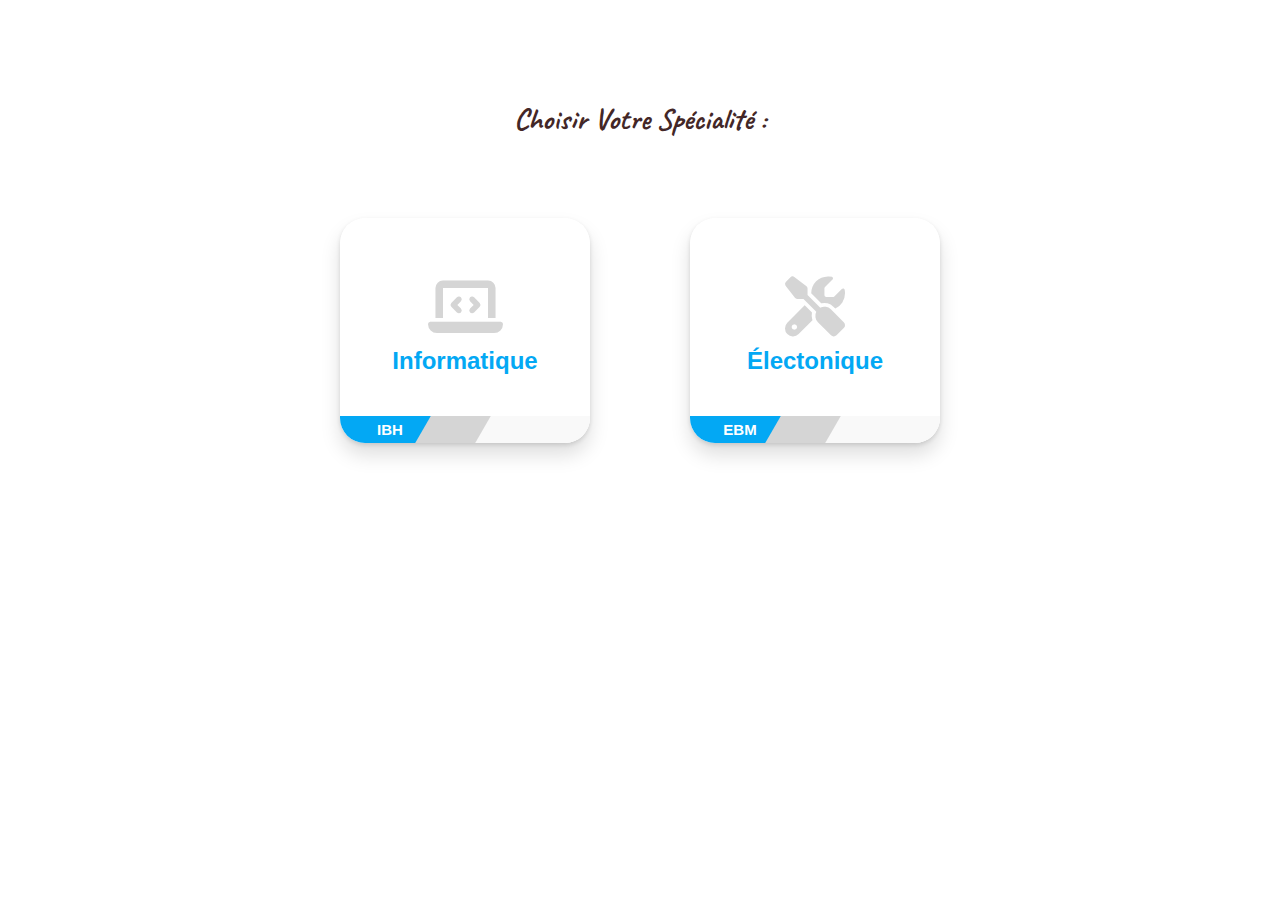
<file: New folder/S2/Index.html>
<!DOCTYPE html>
<html lang="en">
  <head>
    <meta charset="UTF-8" />
    <!--  ########################### -->
    <link rel="preconnect" href="https://fonts.googleapis.com" />
    <link rel="preconnect" href="https://fonts.gstatic.com" crossorigin />
    <link
      href="https://fonts.googleapis.com/css2?family=Caveat:wght@700&display=swap"
      rel="stylesheet"
    />
    <!--  ########################### -->
    <link rel="shortcut icon" type="x-icon" href="icons8-university-96.png" />
    <meta name="viewport" content="width=device-width, initial-scale=1.0" />
    <link rel="stylesheet" href="index.css" />
    <link rel="stylesheet" href="/New folder/all.min.css" />
    <title>Calculator</title>
  </head>
  <body>
    <div class="top">
      <h3>Choisir Votre Spécialité :</h3>
    </div>
    <div class="grid6">
      <a href="SemestreIBH.html" style="text-decoration: none">
        <div class="card40">
          <div class="up">
            <i class="fa-solid fa-laptop-code"></i>
            <h2>Informatique</h2>
            <div class="down">
              <p>IBH</p>
            </div>
          </div>
        </div>
      </a>
      <a href="SemestreEBM.html" style="text-decoration: none">
        <div class="card40">
          <div class="up">
            <i class="fa-solid fa-screwdriver-wrench"></i>
            <h2>Électonique</h2>
            <div class="down">
              <p>EBM</p>
            </div>
          </div>
        </div></a
      >
    </div>
  </body>
</html>
</file>
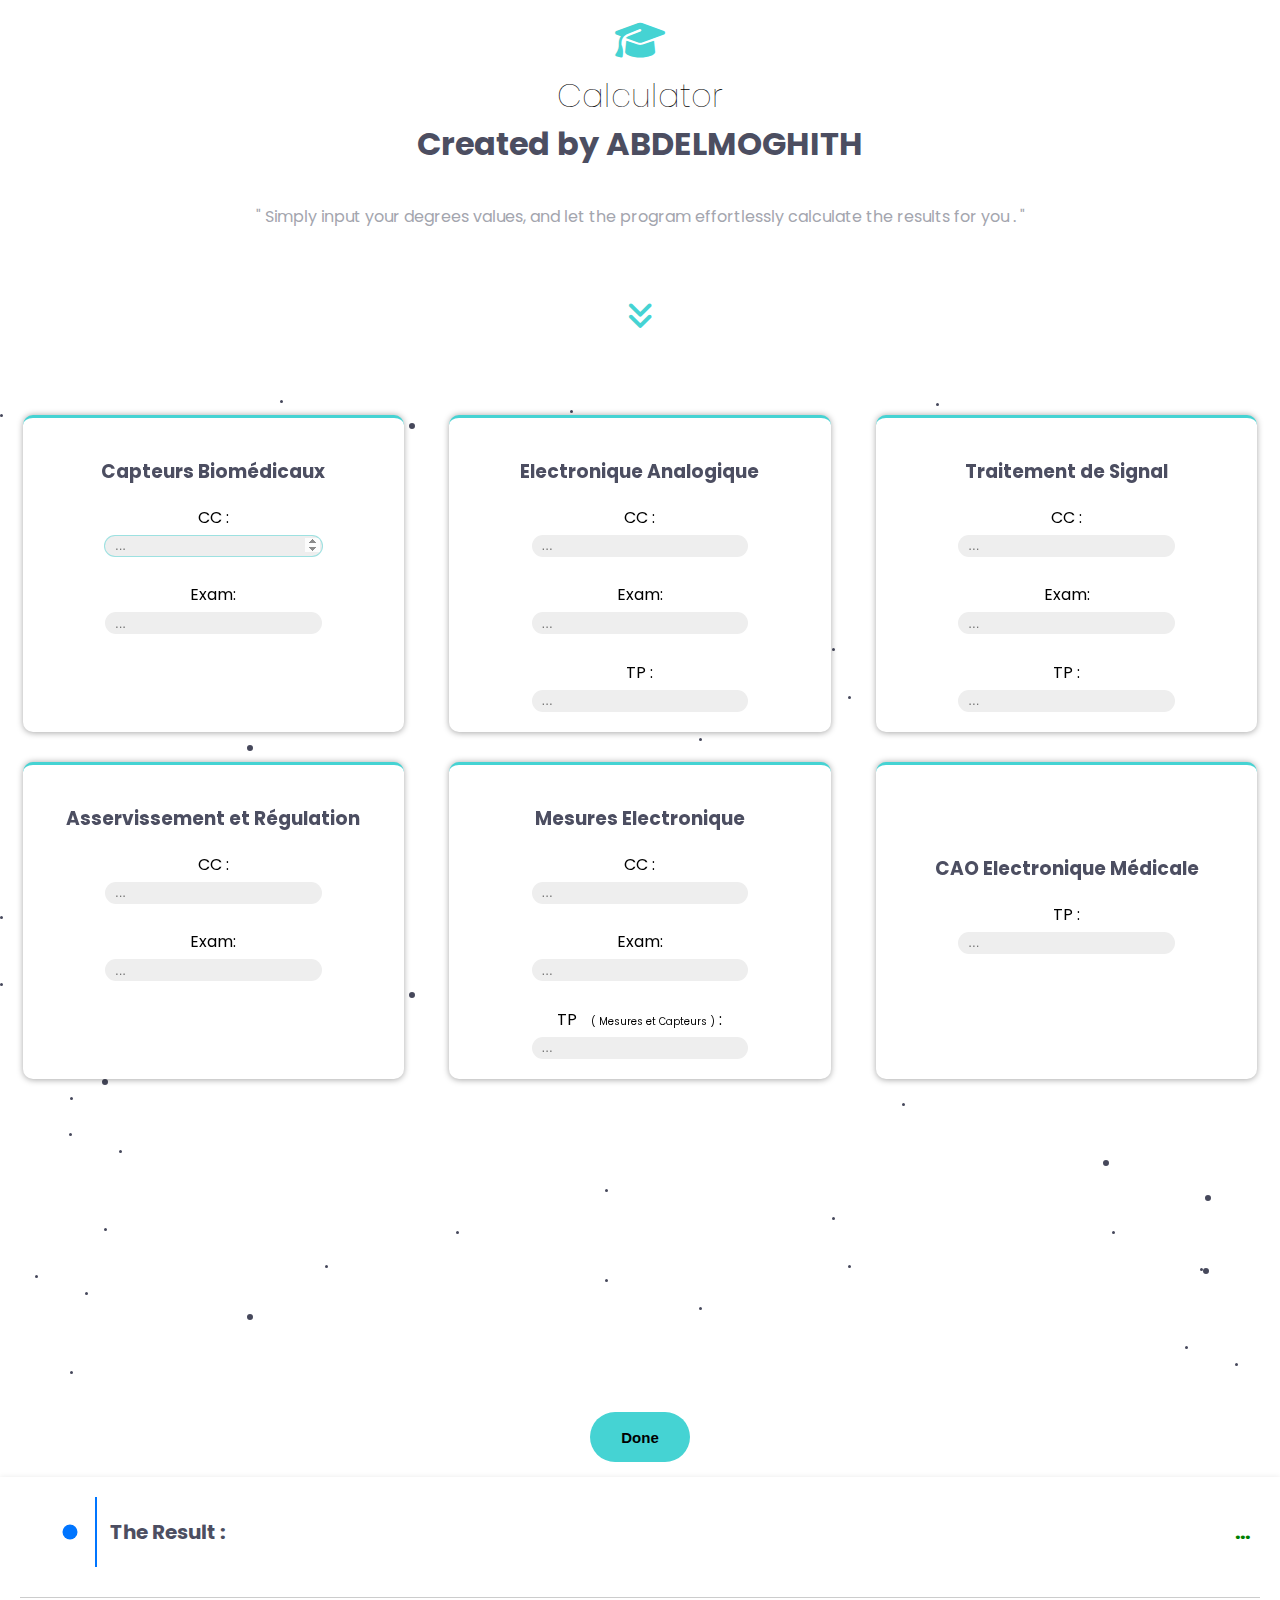
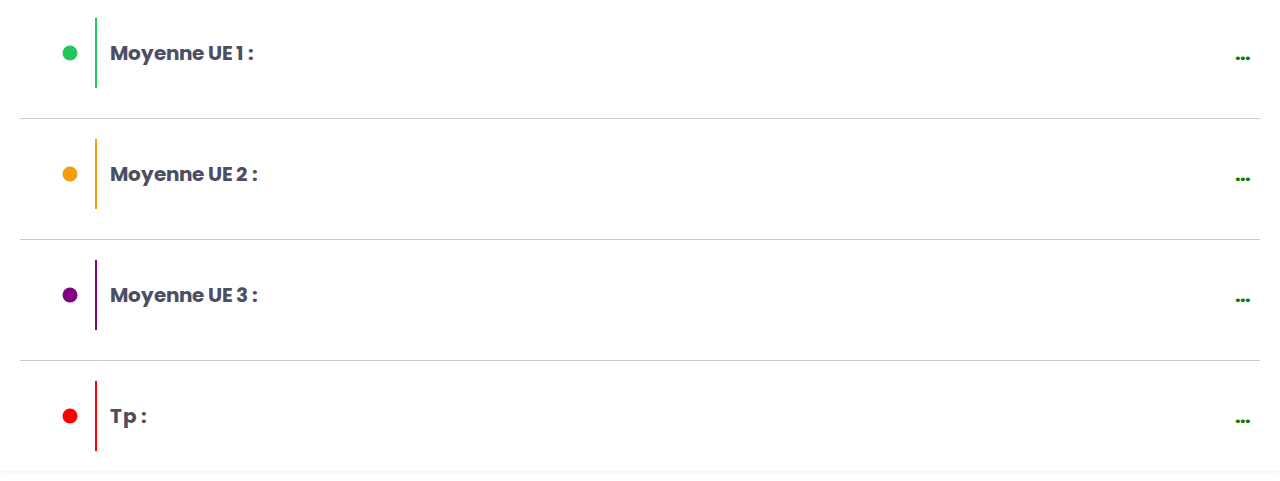
<file: New folder/S1/Calc_EBM.html>
<!DOCTYPE html>
<html lang="en">
  <head>
    <meta charset="UTF-8" />
    <link rel="shortcut icon" type="x-icon" href="icons8-gear-96.png" />
    <link rel="preconnect" href="https://fonts.googleapis.com" />
    <link rel="preconnect" href="https://fonts.gstatic.com" crossorigin />
    <link
      href="https://fonts.googleapis.com/css2?family=Poppins:wght@200;400;600&display=swap"
      rel="stylesheet"
    />
    <meta name="viewport" content="width=device-width, initial-scale=1.0" />

    <link rel="stylesheet" href="calc.css" />
    <link rel="stylesheet" href="/New folder/all.min.css">
    <title>EBM</title>
  </head>

  <body>
    <div class="html">
    <div class="allx">
      <div class="top">
        <i class="fa-solid fa-graduation-cap"></i> 
        <h3>Calculator</h3>
        <h1>Created by ABDELMOGHITH</h1>
        <p> " Simply input your degrees values, and let the program effortlessly calculate the results for you . "</p>
       
      </div>
      <div class="highth">
        <div class="icon"><i class="fa-solid fa-angles-down"></i></div>
    </div>
      <div class="backshit">
        <div class="allxi">
          <div class="card">
            <h3>Capteurs Biomédicaux</h3>
            <label for="">CC :</label>
            <br />
            <input type="number" placeholder="..." id="CapTd" maxlength="5" />
            <br /><br />
            <label for="">Exam:</label>
            <br />
            <input type="number" placeholder="..." id="CapExam" maxlength="5" />
            
          </div>
          <div class="card">
            <h3>Electronique Analogique</h3>
            <label for="">CC :</label>
            <br />
            <input type="number" placeholder="..." id="AnaTD" maxlength="5" />
            <br /><br />
            <label for="">Exam:</label>
            <br />
            <input type="number" placeholder="..." id="AnaExam" maxlength="5" />
            <br /><br />
            <label for="">TP :</label>
            <br />
            <input type="number" placeholder="..." id="AnaTp" maxlength="5" />
          </div>
          <div class="card">
            <h3>Traitement de Signal</h3>
            <label for="">CC :</label>
            <br />
            <input type="number" placeholder="..." id="TraitTd" maxlength="5" />
            <br /><br />
            <label for="">Exam:</label>
            <br />
            <input
              type="number"
              placeholder="..."
              id="TraitExam"
              maxlength="5"
            />
            <br /><br />
            <label for="">TP :</label>
            <br />
            <input type="number" placeholder="..." id="TraitTp" maxlength="5" />
          </div>
          <div class="card">
            <h3>Asservissement et Régulation</h3>
            <label for="">CC :</label>
            <br />
            <input type="number" placeholder="..." id="AsserTd" maxlength="5" />
            <br /><br />
            <label for="">Exam:</label>
            <br />
            <input
              type="number"
              placeholder="..."
              id="AsserExam"
              maxlength="5"
            />
          </div>
          <div class="card">
            <h3>Mesures Electronique</h3>
            <label for="">CC :</label>
            <br />
            <input type="number" placeholder="..." id="MesurTd" maxlength="5" />
            <br /><br />
            <label for="">Exam:</label>
            <br />
            <input
              type="number"
              placeholder="..."
              id="MesurExam"
              maxlength="5"
            />
            <br><br>
            
            <label for="">TP <span id="FLMS">( Mesures et Capteurs )</span> :</label>
            <br />
            <input type="number" placeholder="..." id="CapTp" maxlength="5" />
          </div>

          <div class="card">
            <br /><br />
            <h3>CAO Electronique Médicale</h3>
            <label for="">TP :</label>
            <br />
            <input type="number" placeholder="..." id="CAOTp" maxlength="5" />
          </div>
          <div class="cardx" id="Manage">
            <br /><br />
            <h3>Management en santé</h3>
            <label for="">Exam:</label>
            <br />
            <input
              type="number"
              placeholder="..."
              id="ManageExam"
              maxlength="5"
            />
          </div>
          <div class="card">
            <br /><br />
            <h3>Plateau Technique hospitalier</h3>
            <label for="">Exam:</label>
            <br />
            <input
              type="number"
              placeholder="..."
              id="PlateauExam"
              maxlength="5"
            />
          </div>

          <div class="cardx" id="Manage">
            <br /><br />
            <h3>Imagerie Médicale</h3>
            <label for="">Exam:</label>
            <br />
            <input
              type="number"
              placeholder="..."
              id="ImageExam"
              maxlength="5"
            />
          </div>
        </div>
      </div>
      <div class="calcin">
        <input type="button" value="Done" id="BtnDone" />
      </div>
      <p id="erreur">you've forgoten something <br>or used a wrong value </p>
      <div class="tables10">
        <div class="card2">
          <div class="card10m">
            <p>The Result :</p>
            <p id="Hresult">...</p>
          </div>
        </div>
        <div class="card2">
          <div class="card11m">
            <p id="ue1">Moyenne UE 1 :</p>
            <p id="Hresult1">...</p>
          </div>
          <ul id="ul1">
            <li>Capteurs : <span id="spcap"></span></li>
            <li>Electonique <br> Analogique : <span id="spea"></span></li>
            <li>Traitement : <span id="sptr"></span></li>
          </ul>
        </div>
        <div class="card2">
          <div class="card12m">
            <p id="ue2">Moyenne UE 2 :</p>
            <p id="Hresult2">...</p>
          </div>
          <ul id="ul2">
            <li>Asservissement : <span id="spanasser"></span></li>
            <li>Mesures : <span id="spanmesure"></span></li>
            
          </ul>
        </div>
        <div class="card2">
          <div class="card14m">
            <p id="ue3">Moyenne UE 3 :</p>
            <p id="Hresult4">...</p>
          </div>
          <ul id="ul3">
            <li>Plateau <br>Technique : <span id="spanplateau"></span></li>
            <li>Imagerie : <span id="spanimage"></span></li>
          </ul>
        </div>
        <div class="card2">
          <div class="card13m">
            <p>Tp :</p>
            <p id="Hresult3">...</p>
          </div>
        </div>
      </div>
      </div>
    </div>
  </div>
   <div class="loader"></div> 
   <div class="loader"></div> 
    <!-- <script src="Calc.js"></script> -->
    
    <script src="Method_EBM.js"></script>
  </body>
</html>
</file>
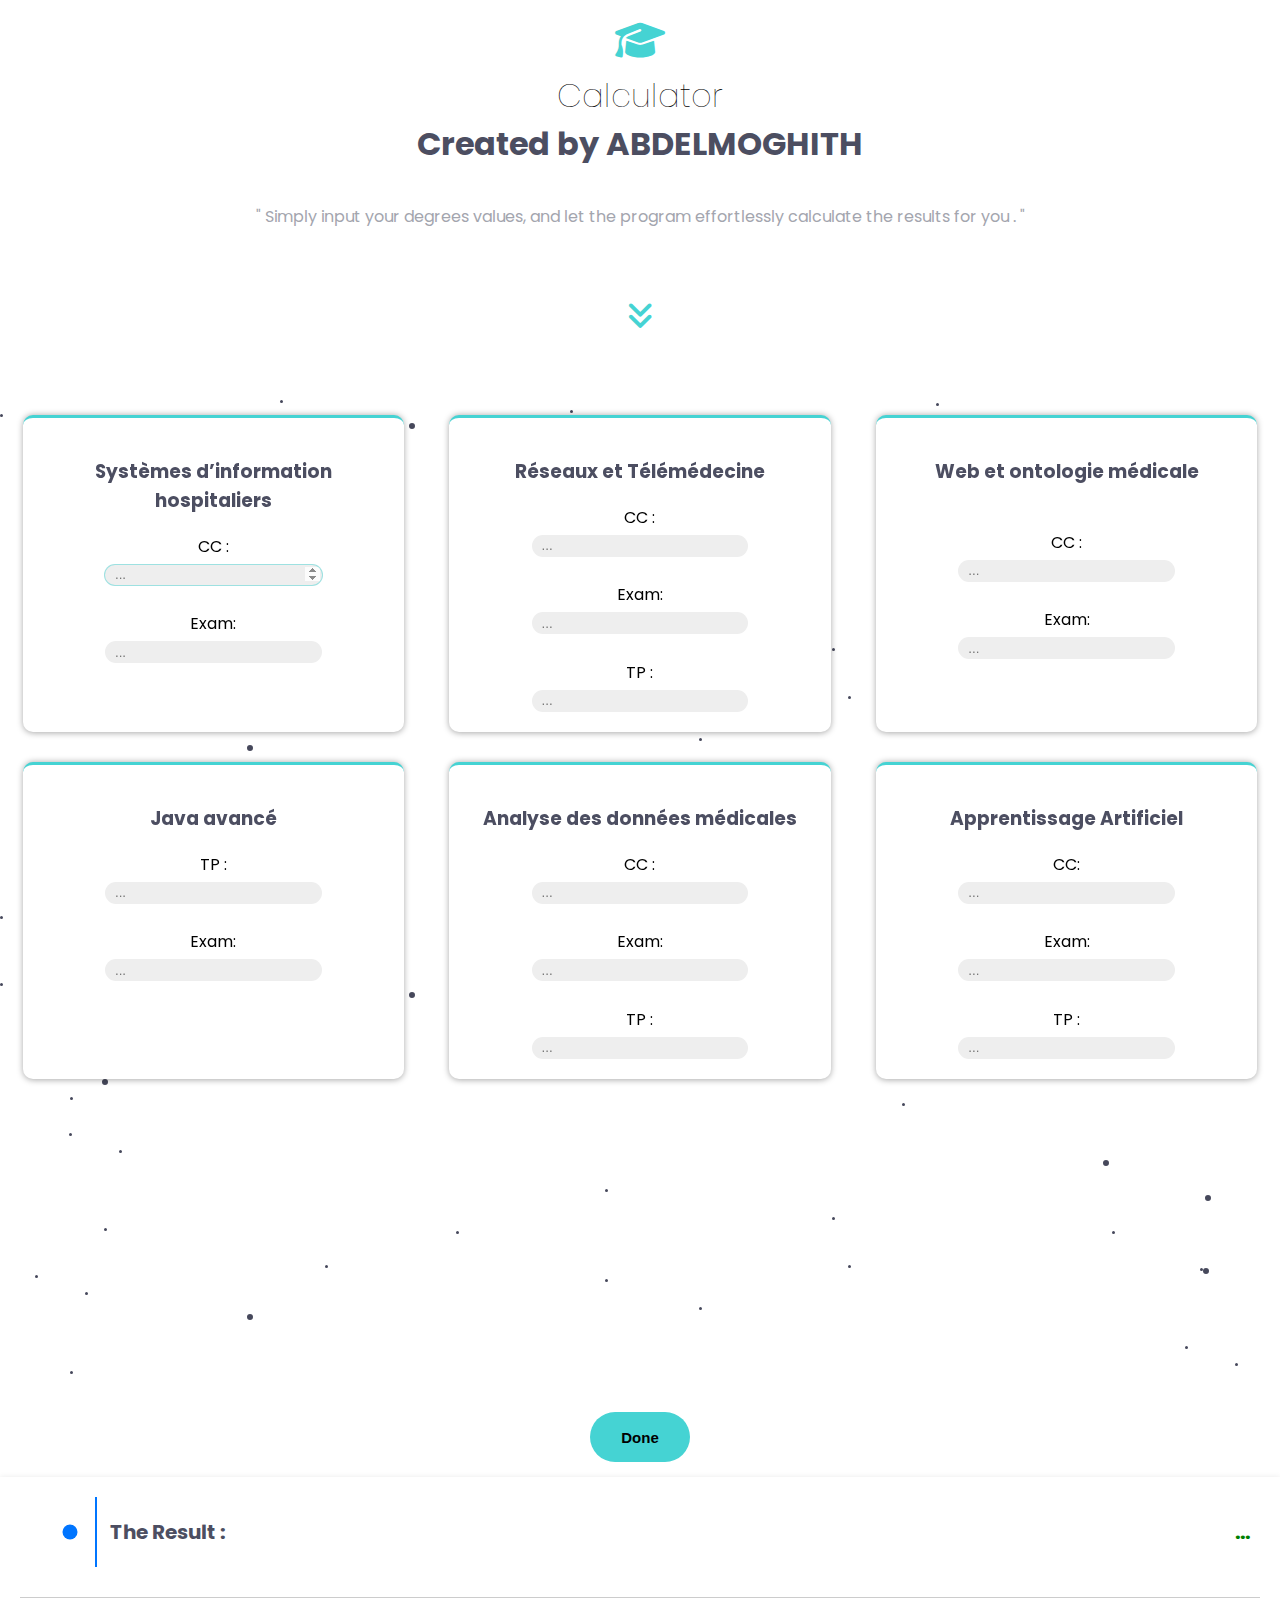
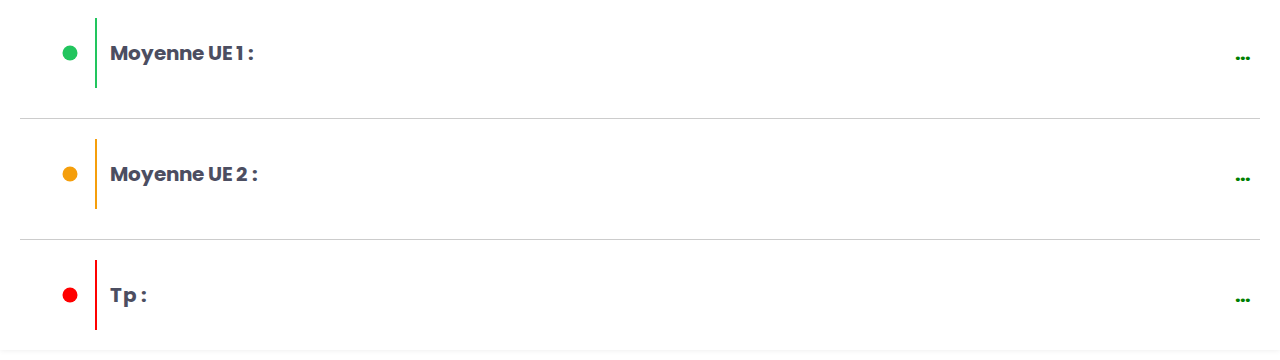
<file: New folder/S1/Calc_IBH.html>
<!DOCTYPE html>
<html lang="en">
  <head>
    <meta charset="UTF-8" />
    <link rel="shortcut icon" type="x-icon" href="icons8-code-96.png" />
    <link rel="preconnect" href="https://fonts.googleapis.com" />
    <link rel="preconnect" href="https://fonts.gstatic.com" crossorigin />
    <link
      href="https://fonts.googleapis.com/css2?family=Poppins:wght@200;400;600&display=swap"
      rel="stylesheet"
    />
    <meta name="viewport" content="width=device-width, initial-scale=1.0" />

    <link rel="stylesheet" href="calc.css" />
    <link rel="stylesheet" href="/New folder/all.min.css">
    <title>IBH</title>
  </head>

  <body>
    <div class="html">
    <div class="allx">
      <div class="top">
        <i class="fa-solid fa-graduation-cap"></i> 
        <h3>Calculator</h3>
        <h1>Created by ABDELMOGHITH</h1>
        <p> " Simply input your degrees values, and let the program effortlessly calculate the results for you . "</p>
      </div>
      <div class="highth">
        <div class="icon"><i class="fa-solid fa-angles-down"></i></div>
    </div>
      <div class="backshit">
        <div class="allxi">
          <div class="card">
            <h3>Systèmes d’information hospitaliers</h3>
            <label for="">CC :</label>
            <br />
            <input type="number" placeholder="..." id="SysTd" maxlength="5" value="" />
            <br /><br />
            <label for="">Exam:</label>
            <br />
            <input type="number" placeholder="..." id="SysExam" maxlength="5" value="" />
          </div>
          <div class="card">
            <h3>Réseaux et Télémédecine </h3>
            <label for="">CC :</label>
            <br />
            <input type="number" placeholder="..." id="ResTd" maxlength="5" value="" />
            <br /><br />
            <label for="">Exam:</label>
            <br />
            <input type="number" placeholder="..." id="ResExam" maxlength="5" value=""/>
            <br /><br />
            <label for="">TP :</label>
            <br />
            <input type="number" placeholder="..." id="ResTp" maxlength="5" value=""/>
          </div>
          <div class="card">
            <h3>Web et ontologie médicale </h3>
            <br />
            <label for="">CC :</label>
            <br />
            <input type="number" placeholder="..." id="WebTd" maxlength="5" value=""/>
            <br /><br />
            <label for="">Exam:</label>
            <br />
            <input type="number" placeholder="..." id="WebExam" maxlength="5" value=""/>
           
          </div>
          <div class="card">
            <h3>Java avancé </h3>
            <label for="">TP :</label>
            <br />
            <input type="number" placeholder="..." id="JavaTd" maxlength="5" value="" />
            <br /><br />
            <label for="">Exam:</label>
            <br />
            <input
              type="number"
              placeholder="..."
              id="JavaExam"
              maxlength="5" value=""
            />
          </div>
          <div class="card">
            <h3>Analyse des données médicales </h3>
            <label for="">CC :</label>
            <br />
            <input type="number" placeholder="..." id="AnalTd" maxlength="5" value="" />
            <br /><br />
            <label for="">Exam:</label>
            <br />
            <input
              type="number"
              placeholder="..."
              id="AnalExam"
              maxlength="5" value=""
            />
            <br /><br />
            <label for="">TP :</label>
            <br />
            <input type="number" placeholder="..." id="AnalTp" maxlength="5" value=""/>
          </div>
          <div class="card">
            <h3>Apprentissage Artificiel </h3>
            <label for="">CC:</label>
            <br />
            <input
              type="number"
              placeholder="..."
              id="ApprenTd"
              maxlength="5" value=""
            />
           
            <br /><br />
            <label for="">Exam:</label>
            <br />
            <input
              type="number"
              placeholder="..."
              id="ApprenExam"
              maxlength="5" value=""
            />
            <br /><br />
            <label for="">TP :</label>
            <br />
            <input
              type="number"
              placeholder="..."
              id="ApprenTp"
              maxlength="5" value=""
            />
          </div>
          <div class="cardx">
            <br /><br />
            <h3>Imagerie Médicale </h3>
            <label for="">Exam:</label>
            <br />
            <input
              type="number"
              placeholder="..."
              id="ImageExam"
              maxlength="5" value=""
            /> 
          </div>

          <div class="cardv" style="opacity: 0"></div>
          <div class="cardx" id="Manage">
            <br /><br />
            <h3>Management en santé </h3>
            <label for="">Exam:</label>
            <br />
            <input
              type="number"
              placeholder="..."
              id="ManageExam"
              maxlength="5" value=""
            />
          </div>
        </div>
      </div>
      <div class="calcin">
        <input type="button" value="Done" id="BtnDone" />
      </div>
      <p id="erreur">you've forgoten something <br>or used a wrong value </p>

      <div class="tables10">
        <div class="card2">
          <div class="card10m">
            <p>The Result :</p>
            <p id="Hresult">...</p>
          </div>
        </div>
        <div class="card2">
          <div class="card11m">
            <p id="ue1">Moyenne UE 1 :</p>
            <p id="Hresult1">...</p>
          </div>
          <ul id="ul1">
            <li>Systèmes :<span id="spansys"></span></li>
            <li>Réseaux :<span id="spanres"></span></li>
            <li>Web :<span id="spanweb"></span></li>
          </ul>
        </div>
        <div class="card2">
          <div class="card12m">
            <p id="ue2">Moyenne UE 2 :</p>
            <p id="Hresult2">...</p>
          </div>
          <ul id="ul2">
            <li>Java :<span id="spanjava"></span></li>
            <li>Analyse :<span id="spanana"></span></li>
            <li>Apprentissage :<span id="spanappren"></span></li>
          </ul>
        </div>
        <div class="card2">
          <div class="card13m">
            <p>Tp :</p>
            <p id="Hresult3">...</p>
          </div>
        </div>
      </div>
      </div>
    </div>
    </div>
    <div class="loader"></div> 
    <!-- <script src="Calc.js"></script> -->
    <script src="Method_IBH.js"></script>
  </body>
</html>
</file>
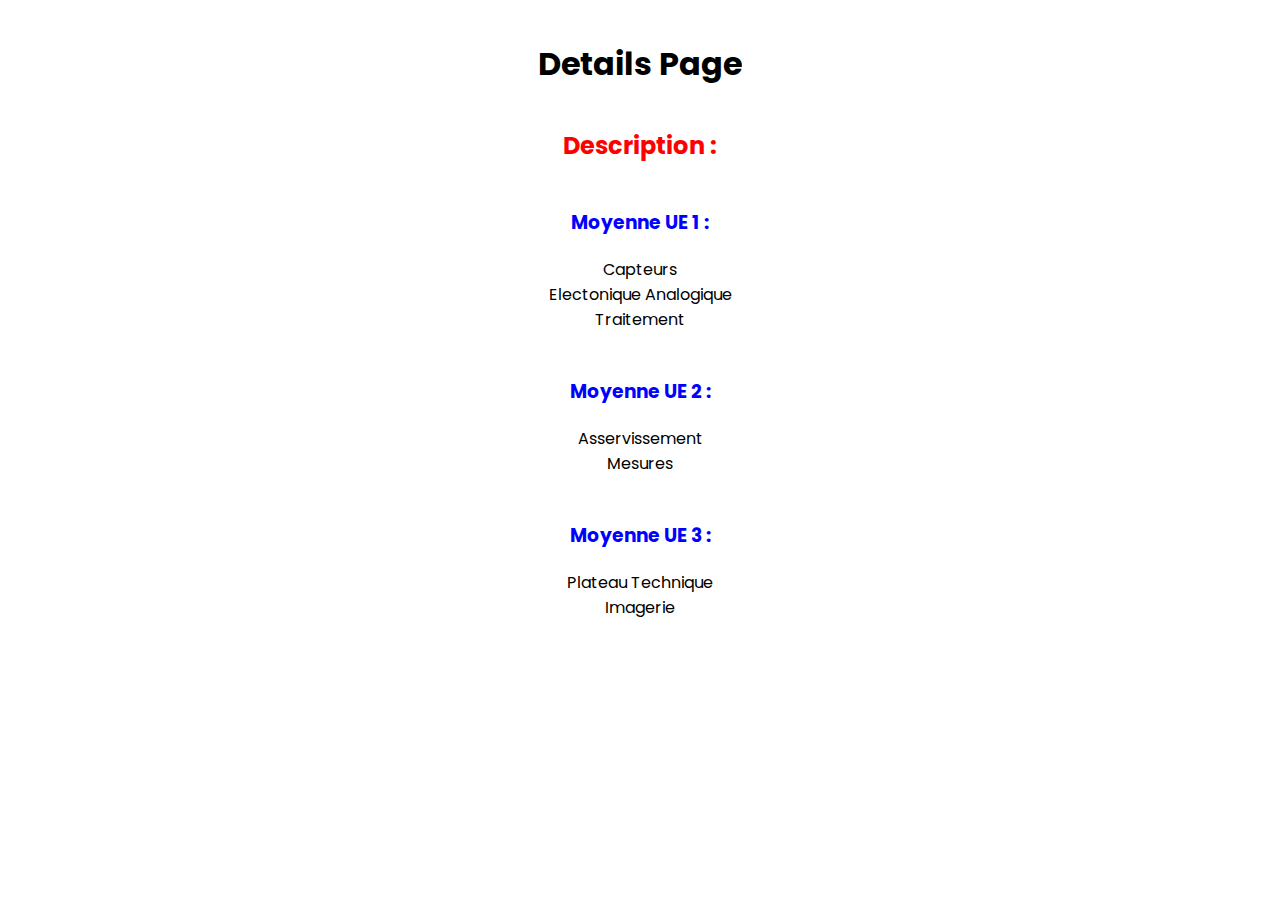
<file: New folder/S1/details.html>
<!DOCTYPE html>
<html lang="en">
  <head>
    <meta charset="UTF-8" />
    <link rel="preconnect" href="https://fonts.googleapis.com" />
    <link rel="preconnect" href="https://fonts.gstatic.com" crossorigin />
    <link
      href="https://fonts.googleapis.com/css2?family=Reem+Kufi&display=swap"
      rel="stylesheet"
    />
    <link rel="preconnect" href="https://fonts.googleapis.com" />
    <link rel="preconnect" href="https://fonts.gstatic.com" crossorigin />
    <link
      href="https://fonts.googleapis.com/css2?family=Poppins:wght@200;400;600&display=swap"
      rel="stylesheet"
    />
    <meta name="viewport" content="width=device-width, initial-scale=1.0" />
    <link rel="stylesheet" href="details.css" />
    <title>Details</title>
  </head>
  <body>
    <div class="top">
      <h1>Details Page</h1>
    </div>
    <div class="Description">
      <h2>Description :</h2>
      <br />
      <h3>Moyenne UE 1 :</h3>
      <p>
        Capteurs <br />
        Electonique Analogique <br />
        Traitement
      </p>
      <br />
      <h3>Moyenne UE 2 :</h3>
      <p>
        Asservissement <br />
        Mesures
      </p>
   
      <br />
      <h3>Moyenne UE 3 :</h3>
      <p>
        Plateau Technique <br />
        Imagerie
      </p>
      <br />
    </div>

        <!-- <p style="font-family: 'Reem Kufi', sans-serif">
        ادعوا لنا بالخير و شكرا
      </p> -->
      </p>
    </div>
  </body>
</html>
</file>
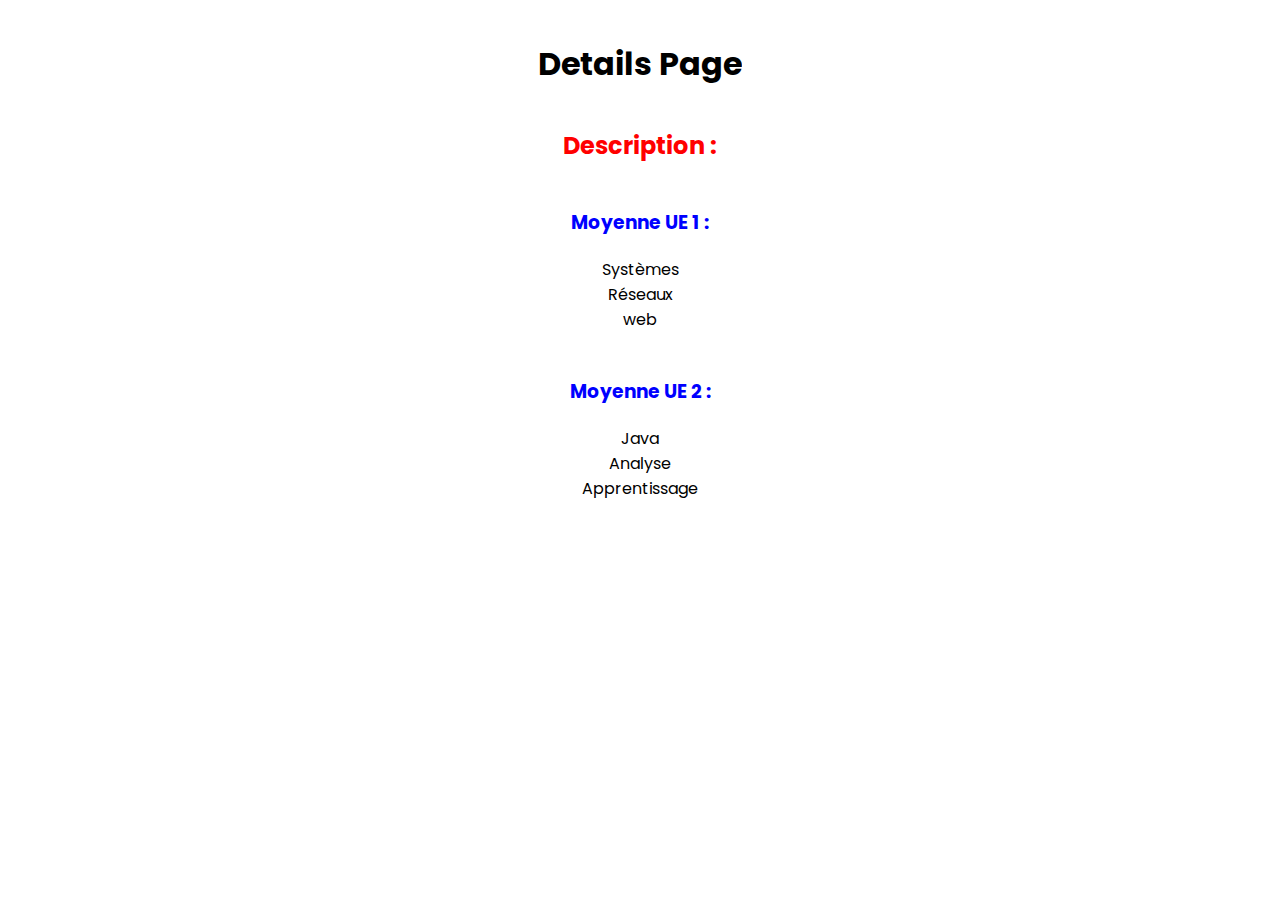
<file: New folder/S1/Details2.html>
<!DOCTYPE html>
<html lang="en">
  <head>
    <meta charset="UTF-8" />
    <link
      href="https://fonts.googleapis.com/css2?family=Reem+Kufi&display=swap"
      rel="stylesheet"
    />
    <link rel="preconnect" href="https://fonts.googleapis.com" />
    <link rel="preconnect" href="https://fonts.gstatic.com" crossorigin />
    <link
      href="https://fonts.googleapis.com/css2?family=Poppins:wght@200;400;600&display=swap"
      rel="stylesheet"
    />
    <meta name="viewport" content="width=device-width, initial-scale=1.0" />
    <link rel="stylesheet" href="details.css" />
    <title>Details</title>
  </head>
  <body>
    <div class="top">
      <h1>Details Page</h1>
    </div>
    <div class="Description">
      <h2>Description :</h2>
      <br />
      <h3>Moyenne UE 1 :</h3>
      <p>
        Systèmes <br />
        Réseaux <br />
        web
      </p>
      <br />
      <h3>Moyenne UE 2 :</h3>
      <p>
        Java <br />
        Analyse <br />
        Apprentissage
      </p>

      <br />
    </div>
    
        <!-- <p style="font-family: 'Reem Kufi', sans-serif">
          ادعوا لنا بالخير و شكرا
        </p> -->
      </p>
    </div>
  </body>
</html>
</file>
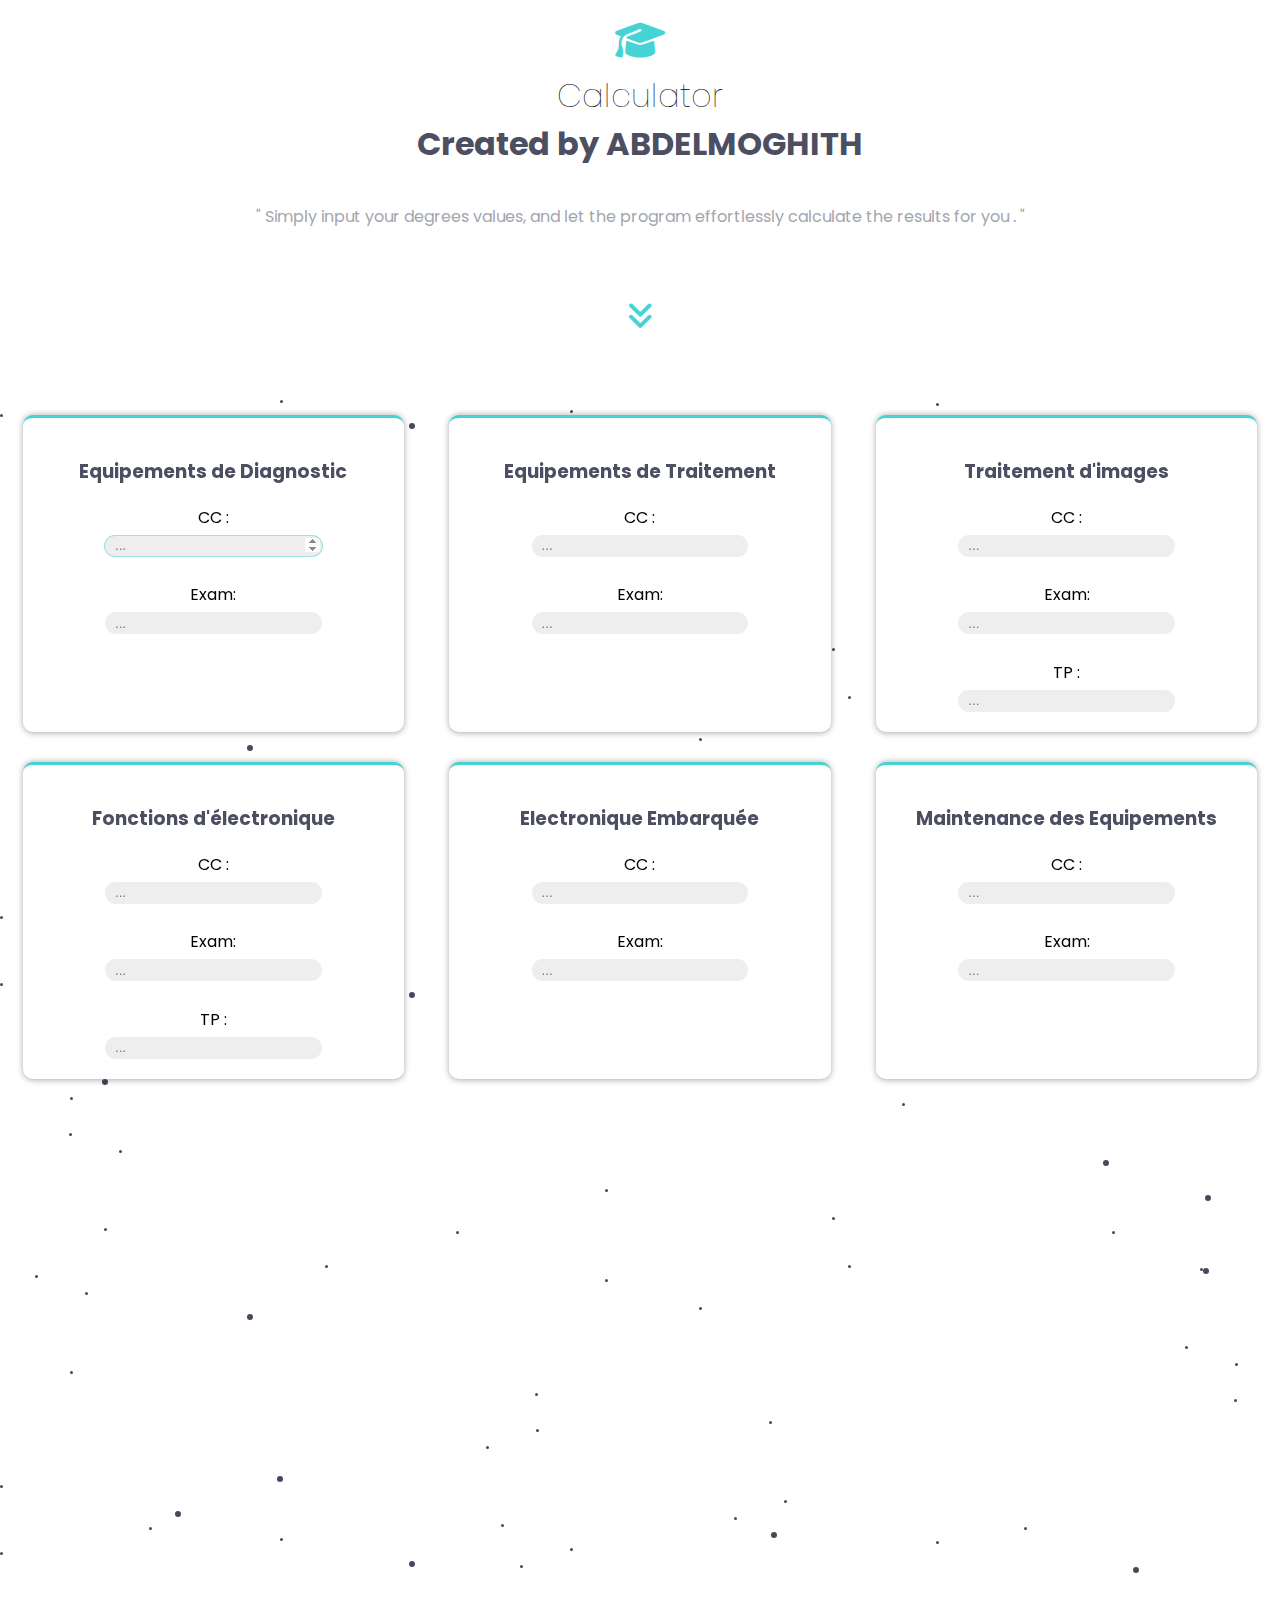
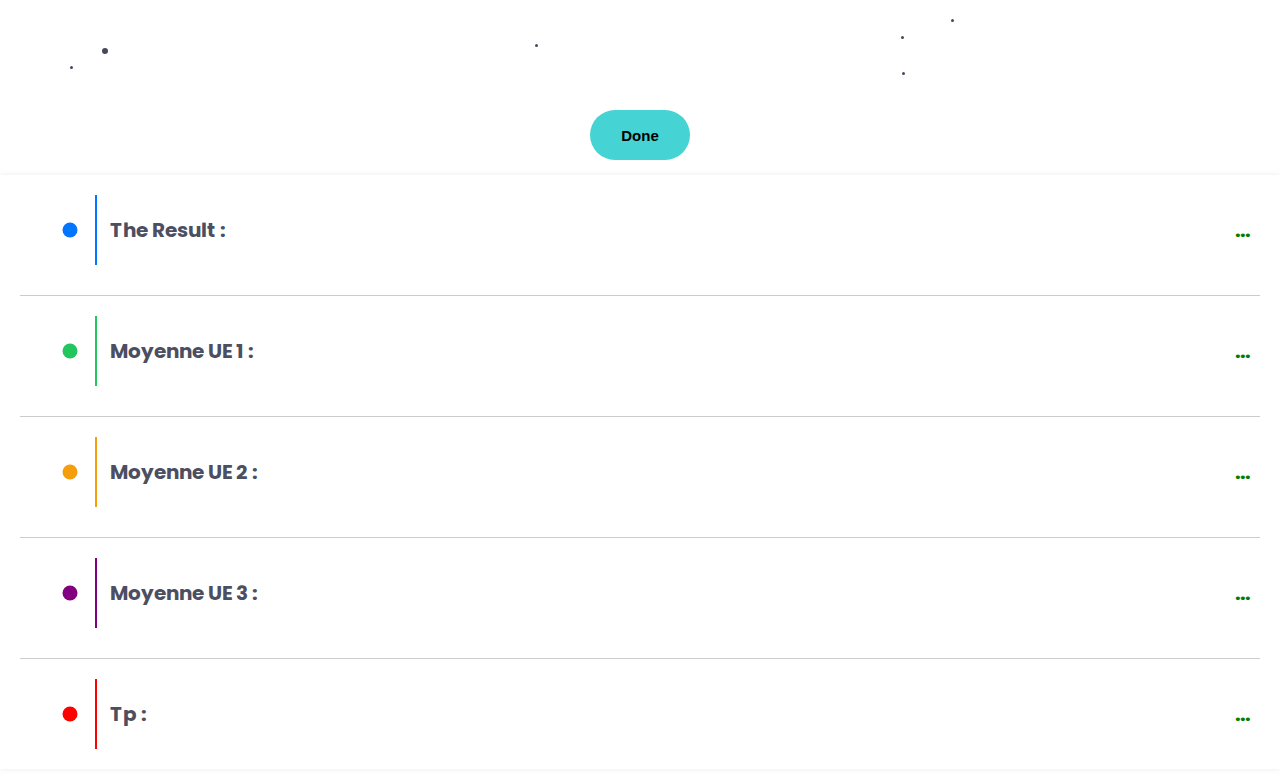
<file: New folder/S2/Calc_EBM_S2.html>
<!DOCTYPE html>
<html lang="en">
  <head>
    <meta charset="UTF-8" />
    <link rel="shortcut icon" type="x-icon" href="icons8-gear-96.png" />
    <link rel="preconnect" href="https://fonts.googleapis.com" />
    <link rel="preconnect" href="https://fonts.gstatic.com" crossorigin />
    <link
      href="https://fonts.googleapis.com/css2?family=Poppins:wght@200;400;600&display=swap"
      rel="stylesheet"
    />
    <meta name="viewport" content="width=device-width, initial-scale=1.0" />

    <link rel="stylesheet" href="calc.css" />
    <link rel="stylesheet" href="/New folder/all.min.css">
    <title>EBM</title>
  </head>

  <body>
    <div class="html">
    <div class="allx">
      <div class="top">
        <i class="fa-solid fa-graduation-cap"></i> 
        <h3>Calculator</h3>
        <h1>Created by ABDELMOGHITH</h1>
        <p> " Simply input your degrees values, and let the program effortlessly calculate the results for you . "</p>
       
      </div>
      <div class="highth">
        <div class="icon"><i class="fa-solid fa-angles-down"></i></div>
    </div>
      <div class="backshit">
        <div class="allxi">
          <div class="card">
            <h3>Equipements de Diagnostic</h3>
            <label for="">CC :</label>
            <br />
            <input type="number" placeholder="..." id="TdeqD" maxlength="5" />
            <br /><br />
            <label for="">Exam:</label>
            <br />
            <input type="number" placeholder="..." id="ExameqD" maxlength="5" />
            
          </div>
          <div class="card">
            <h3>Equipements de Traitement</h3>
            <label for="">CC :</label>
            <br />
            <input type="number" placeholder="..." id="TdeqT" maxlength="5" />
            <br /><br />
            <label for="">Exam:</label>
            <br />
            <input type="number" placeholder="..." id="ExameqT" maxlength="5" />
           
          </div>
          <div class="card">
            <h3>Traitement d'images</h3>
            <label for="">CC :</label>
            <br />
            <input type="number" placeholder="..." id="TraitTd" maxlength="5" />
            <br /><br />
            <label for="">Exam:</label>
            <br />
            <input
              type="number"
              placeholder="..."
              id="TraitExam"
              maxlength="5"
            />
            <br><br>
            
            <label for="">TP :</label>
            <br />
            <input type="number" placeholder="..." id="TraitTp" maxlength="5" />
           
          </div>
          <div class="card">
            <h3>Fonctions d'électronique</h3>
            <label for="">CC :</label>
            <br />
            <input type="number" placeholder="..." id="TdFonct" maxlength="5" />
            <br /><br />
            <label for="">Exam:</label>
            <br />
            <input
              type="number"
              placeholder="..."
              id="ExamFonct"
              maxlength="5"
            />
            <br><br>
            
            <label for="">TP :</label>
            <br />
            <input type="number" placeholder="..." id="TpFonct" maxlength="5" />
          </div>
          <div class="card">
            <h3>Electronique Embarquée</h3>
            <label for="">CC :</label>
            <br />
            <input type="number" placeholder="..." id="TdElec" maxlength="5" />
            <br /><br />
            <label for="">Exam:</label>
            <br />
            <input
              type="number"
              placeholder="..."
              id="ExamElec"
              maxlength="5"
            />
            <br><br>
          </div>

          <div class="card">
            <h3> Maintenance des Equipements</h3>
            <label for="">CC :</label>
            <br />
            <input type="number" placeholder="..." id="TdMaint" maxlength="5" />
            <br /><br />
            <label for="">Exam:</label>
            <br />
            <input type="number" placeholder="..." id="ExamMaint" maxlength="5" />
          </div>
          <div class="card">
            <br /><br />
            <h3> Instrumentation Biomédicale</h3>
            <label for="">TP :</label>
            <br />
            <input type="number" placeholder="..." id="TpInstru" maxlength="5" />
          </div>
          <div class="cardx" id="Manage">
            <br /><br />
            <h3>Stage</h3>
            <label for="">Note:</label>
            <br />
            <input
              type="number"
              placeholder="..."
              id="Stage"
              maxlength="5"
            />
          </div>
          <div class="card">
            <br /><br />
            <h3> Projet Personnel </h3>
            <label for="">Note:</label>
            <br />
            <input
              type="number"
              placeholder="..."
              id="Projet"
              maxlength="5"
            />
          </div>

          <div class="cardx" id="Manage">
            <br /><br />
            <h3>Anglais</h3>
            <label for="">Exam:</label>
            <br />
            <input
              type="number"
              placeholder="..."
              id="Anglais"
              maxlength="5"
            />
          </div>
        </div>
      </div>
      <div class="calcin">
        <input type="button" value="Done" id="BtnDone" />
      </div>
      <p id="erreur">you've forgoten something <br>or used a wrong value </p>
      <div class="tables10">
        <div class="card2">
          <div class="card10m">
            <p>The Result :</p>
            <p id="Hresult">...</p>
          </div>
        </div>
        <div class="card2">
          <div class="card11m">
            <p id="ue1">Moyenne UE 1 :</p>
            <p id="Hresult1">...</p>
          </div>
          <ul id="ul1">
            <li>Equipements <br> Diagnostic : <span id="spDiagno"></span></li>
            <li>Equipements <br> Traitement : <span id="spTrait"></span></li>
            <li>Traitement : <span id="sptr"></span></li>
          </ul>
        </div>
        <div class="card2">
          <div class="card12m">
            <p id="ue2">Moyenne UE 2 :</p>
            <p id="Hresult2">...</p>
          </div>
          <ul id="ul2">
            <li>Fonctions : <span id="spFonc"></span></li>
            <li>Electronique <br> Embarquée : <span id="spElectro"></span></li>
            
          </ul>
        </div>
        <div class="card2">
          <div class="card14m">
            <p id="ue3">Moyenne UE 3 :</p>
            <p id="Hresult4">...</p>
          </div>
          <ul id="ul3">
            <li>Projet  : <span id="spProjet"></span></li>
            <li>Stage : <span id="spStage"></span></li>
            <li>Maintenance : <span id="spaMaint"></span></li>
          </ul>
        </div>
        <div class="card2">
          <div class="card13m">
            <p>Tp :</p>
            <p id="Hresult3">...</p>
          </div>
        </div>
      </div>
      </div>
    </div>
  </div>
   <div class="loader"></div> 
   <div class="loader"></div> 
  
    
    <script src="Method_EBM_S2.js"></script>
  </body>
</html>
</file>
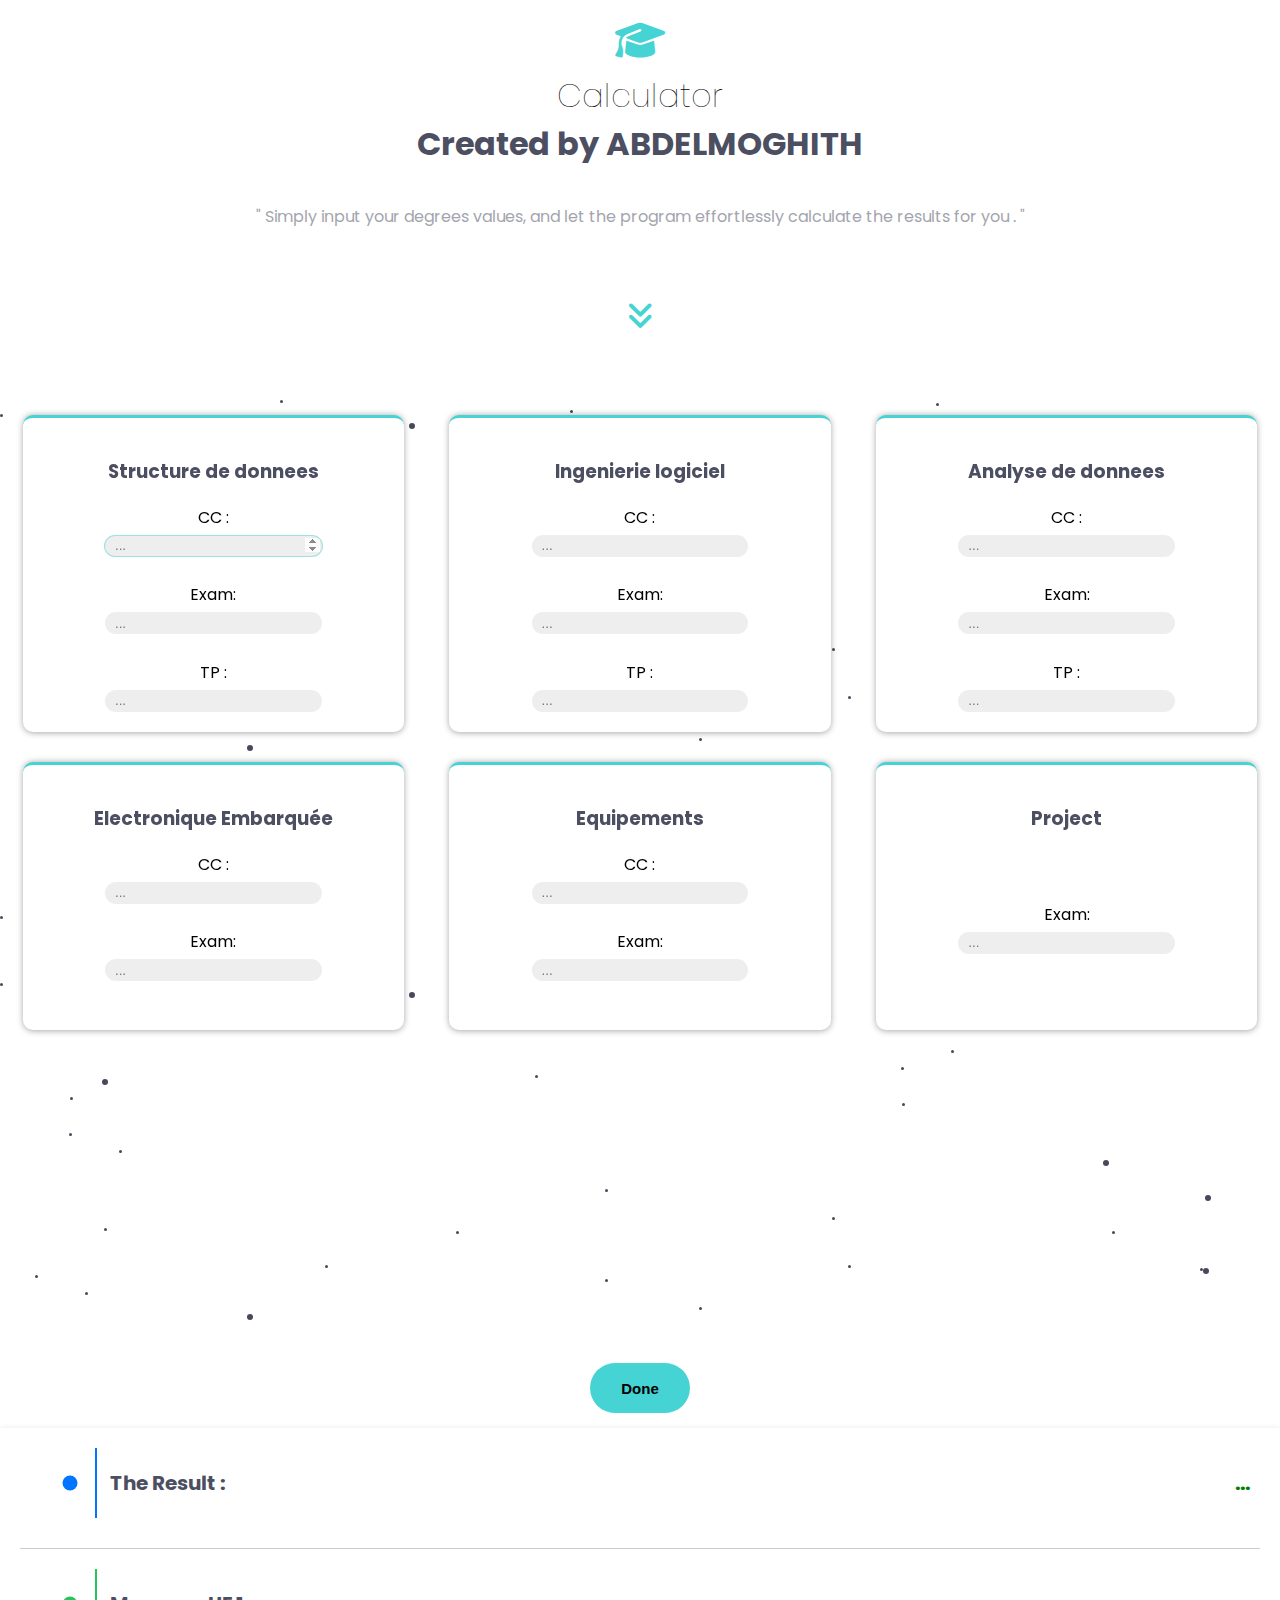
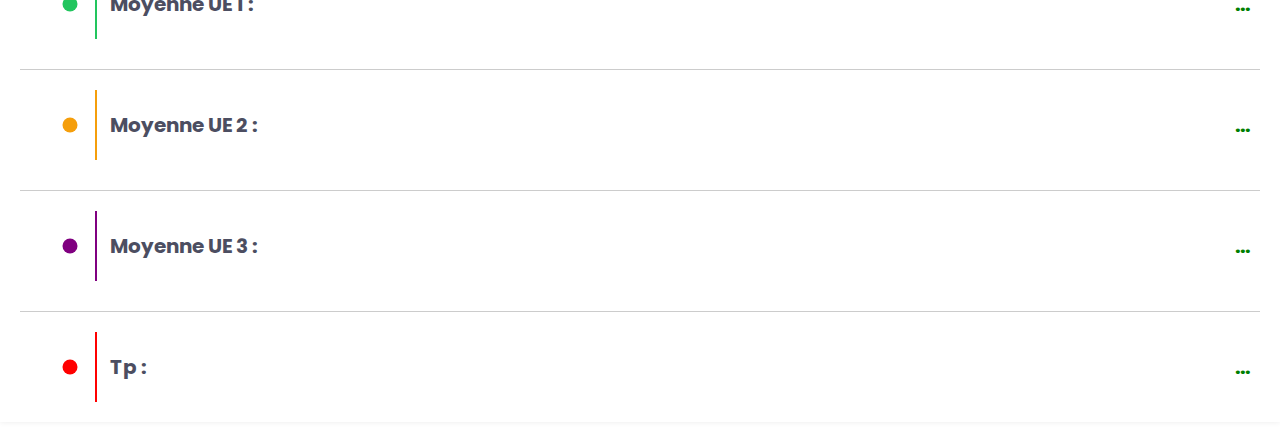
<file: New folder/S2/Calc_IBH_S2.html>
<!DOCTYPE html>
<html lang="en">
  <head>
    <meta charset="UTF-8" />
    <link rel="shortcut icon" type="x-icon" href="icons8-gear-96.png" />
    <link rel="preconnect" href="https://fonts.googleapis.com" />
    <link rel="preconnect" href="https://fonts.gstatic.com" crossorigin />
    <link
      href="https://fonts.googleapis.com/css2?family=Poppins:wght@200;400;600&display=swap"
      rel="stylesheet"
    />
    <meta name="viewport" content="width=device-width, initial-scale=1.0" />

    <link rel="stylesheet" href="calc.css" />
    <link rel="stylesheet" href="/New folder/all.min.css">
    <title>IBH</title>
  </head>

  <body>
    <div class="html">
    <div class="allx">
      <div class="top">
        <i class="fa-solid fa-graduation-cap"></i> 
        <h3>Calculator</h3>
        <h1>Created by ABDELMOGHITH</h1>
        <p> " Simply input your degrees values, and let the program effortlessly calculate the results for you . "</p>
       
      </div>
      <div class="highth">
        <div class="icon"><i class="fa-solid fa-angles-down"></i></div>
    </div>
      <div class="backshit">
        <div class="allxi">
          <div class="card">
            <h3>Structure de donnees </h3>
            <label for="">CC :</label>
            <br />
            <input type="number" placeholder="..." id="TdStructure" maxlength="5" />
            <br /><br />
            <label for="">Exam:</label>
            <br />
            <input type="number" placeholder="..." id="ExamStructure" maxlength="5" />
            <br><br>
            
            <label for="">TP :</label>
            <br />
            <input type="number" placeholder="..." id="TpStructure" maxlength="5" />
          </div>
          <div class="card">
            <h3>Ingenierie logiciel</h3>
            <label for="">CC :</label>
            <br />
            <input type="number" placeholder="..." id="TdIng" maxlength="5" />
            <br /><br />
            <label for="">Exam:</label>
            <br />
            <input type="number" placeholder="..." id="ExamIng" maxlength="5" />
            <br><br>
            
            <label for="">TP :</label>
            <br />
            <input type="number" placeholder="..." id="TpIng" maxlength="5" />
          </div>
          <div class="card">
            <h3>Analyse de donnees</h3>
            <label for="">CC :</label>
            <br />
            <input type="number" placeholder="..." id="TdAnalyse" maxlength="5" />
            <br /><br />
            <label for="">Exam:</label>
            <br />
            <input
              type="number"
              placeholder="..."
              id="ExamAnalyse"
              maxlength="5"
            />
            <br><br>
            
            <label for="">TP :</label>
            <br />
            <input type="number" placeholder="..." id="TpAnalyse" maxlength="5" />
           
          </div>
          <div class="card">
            <h3>Electronique Embarquée</h3>
            <label for="">CC :</label>
            <br />
            <input type="number" placeholder="..." id="TdElec" maxlength="5" />
            <br /><br />
            <label for="">Exam:</label>
            <br />
            <input
              type="number"
              placeholder="..."
              id="ExamElec"
              maxlength="5"
            />
          </div>

          <div class="card">
            <h3> Equipements</h3>
            <label for="">CC :</label>
            <br />
            <input type="number" placeholder="..." id="TdEquip" maxlength="5" />
            <br /><br />
            <label for="">Exam:</label>
            <br />
            <input type="number" placeholder="..." id="ExamEquip" maxlength="5" />
          </div>
          <div class="card">
            <h3>Project</h3>
            <br><br>
            <label for="">Exam:</label>
            <br />
            <input
              type="number"
              placeholder="..."
              id="Project"
              maxlength="5"
            />
          </div>
          <div class="cardx" id="Manage">
            <br /><br />
            <h3>Stage</h3>
            <label for="">Note:</label>
            <br />
            <input
              type="number"
              placeholder="..."
              id="Stage"
              maxlength="5"
            />
          </div>
          <div class=""></div>
          <div class="cardx" id="Manage">
            <br /><br />
            <h3>Anglais</h3>
            <label for="">Exam:</label>
            <br />
            <input
              type="number"
              placeholder="..."
              id="Anglais"
              maxlength="5"
            />
          </div>
        </div>
      </div>
      <div class="calcin">
        <input type="button" value="Done" id="BtnDone" />
      </div>
      <p id="erreur">you've forgoten something <br>or used a wrong value </p>
      <div class="tables10">
        <div class="card2">
          <div class="card10m">
            <p>The Result :</p>
            <p id="Hresult">...</p>
          </div>
        </div>
        <div class="card2">
          <div class="card11m">
            <p id="ue1">Moyenne UE 1 :</p>
            <p id="Hresult1">...</p>
          </div>
          <ul id="ul1">
            <li>Structure: <span id="spStructure"></span></li>
            <li>Ingenierie : <span id="spIngenierie"></span></li>
          </ul>
        </div>
        <div class="card2">
          <div class="card12m">
            <p id="ue2">Moyenne UE 2 :</p>
            <p id="Hresult2">...</p>
          </div>
          <ul id="ul2">
            <li>Analyse : <span id="spAnalyse"></span></li>
            <li>Electronique :<span id="spElectro"></span></li>
            
          </ul>
        </div>
        <div class="card2">
          <div class="card14m">
            <p id="ue3">Moyenne UE 3 :</p>
            <p id="Hresult4">...</p>
          </div>
          <ul id="ul3">
            <li>Projet  : <span id="spProjet"></span></li>
            <li>Stage : <span id="spStage"></span></li>
            <li>Equipement : <span id="spEquipement"></span></li>
          </ul>
        </div>
        <div class="card2">
          <div class="card13m">
            <p>Tp :</p>
            <p id="Hresult3">...</p>
          </div>
        </div>
      </div>
      </div>
    </div>
  </div>
   <div class="loader"></div> 
   <div class="loader"></div> 
  
    
    <script src="Method_IBH_S2.js"></script>
  </body>
</html>
</file>
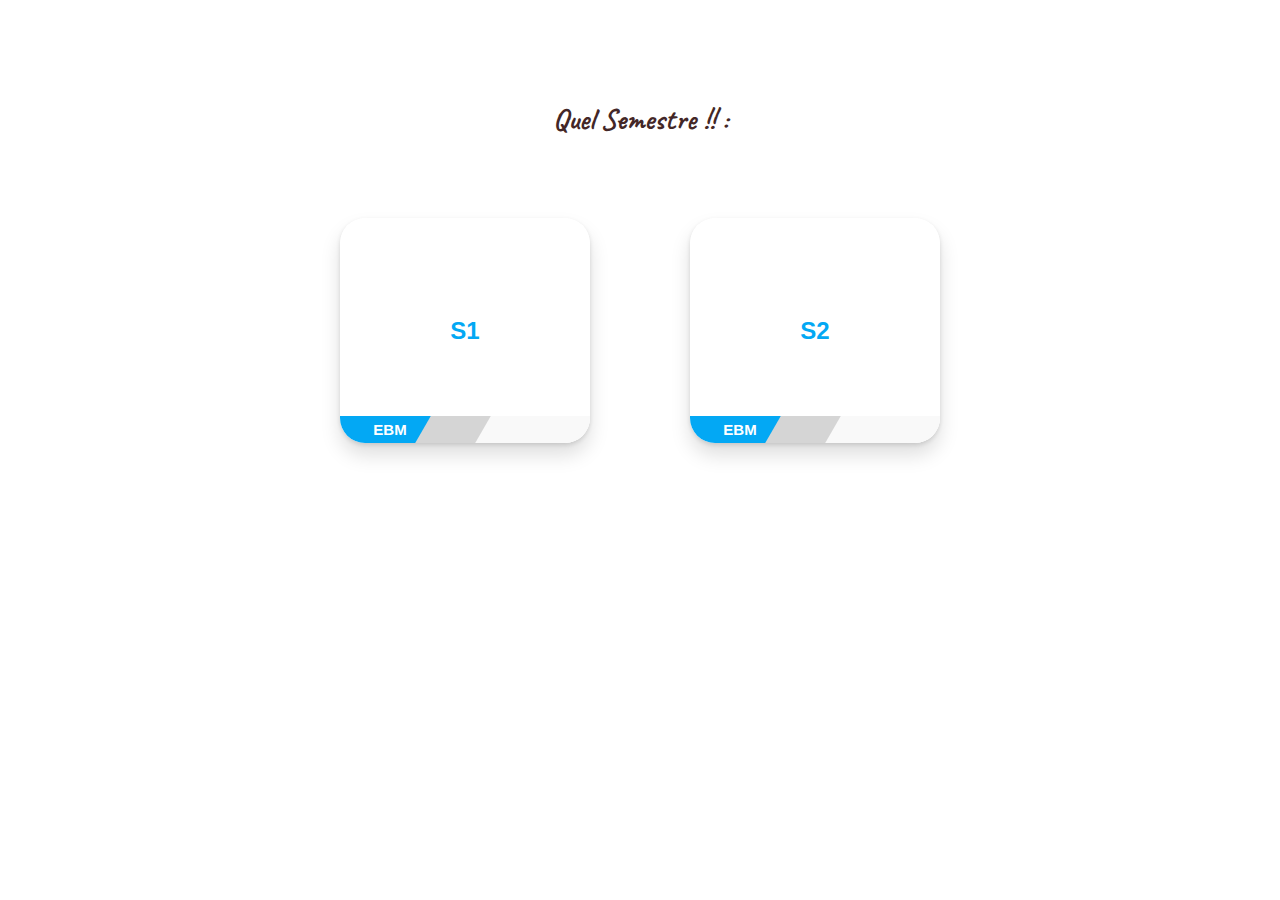
<file: New folder/S2/SemestreEBM.html>
<!DOCTYPE html>
<html lang="en">
  <head>
    <meta charset="UTF-8" />
    <!--  ########################### -->
    <link rel="preconnect" href="https://fonts.googleapis.com" />
    <link rel="preconnect" href="https://fonts.gstatic.com" crossorigin />
    <link
      href="https://fonts.googleapis.com/css2?family=Caveat:wght@700&display=swap"
      rel="stylesheet"
    />
    <!--  ########################### -->
    <link rel="shortcut icon" type="x-icon" href="icons8-university-96.png" />
    <meta name="viewport" content="width=device-width, initial-scale=1.0" />
    <link rel="stylesheet" href="index.css" />
    <link rel="stylesheet" href="/New folder/all.min.css" />
    <title>Calculator</title>
  </head>
  <body>
    <div class="top">
      <h3>Quel Semestre !! :</h3>
    </div>
    <div class="grid6">
      <a href="/New folder/S1/Calc_EBM.html" style="text-decoration: none">
        <div class="card40">
          <div class="up">
            <h2>S1</h2>
            <div class="down">
              <p>EBM</p>
            </div>
          </div>
        </div>
      </a>
      <a href="Calc_EBM_S2.html" style="text-decoration: none">
        <div class="card40">
          <div class="up">
            <h2>S2</h2>
            <div class="down">
              <p>EBM</p>
            </div>
          </div>
        </div></a
      >
    </div>
  </body>
</html>
</file>
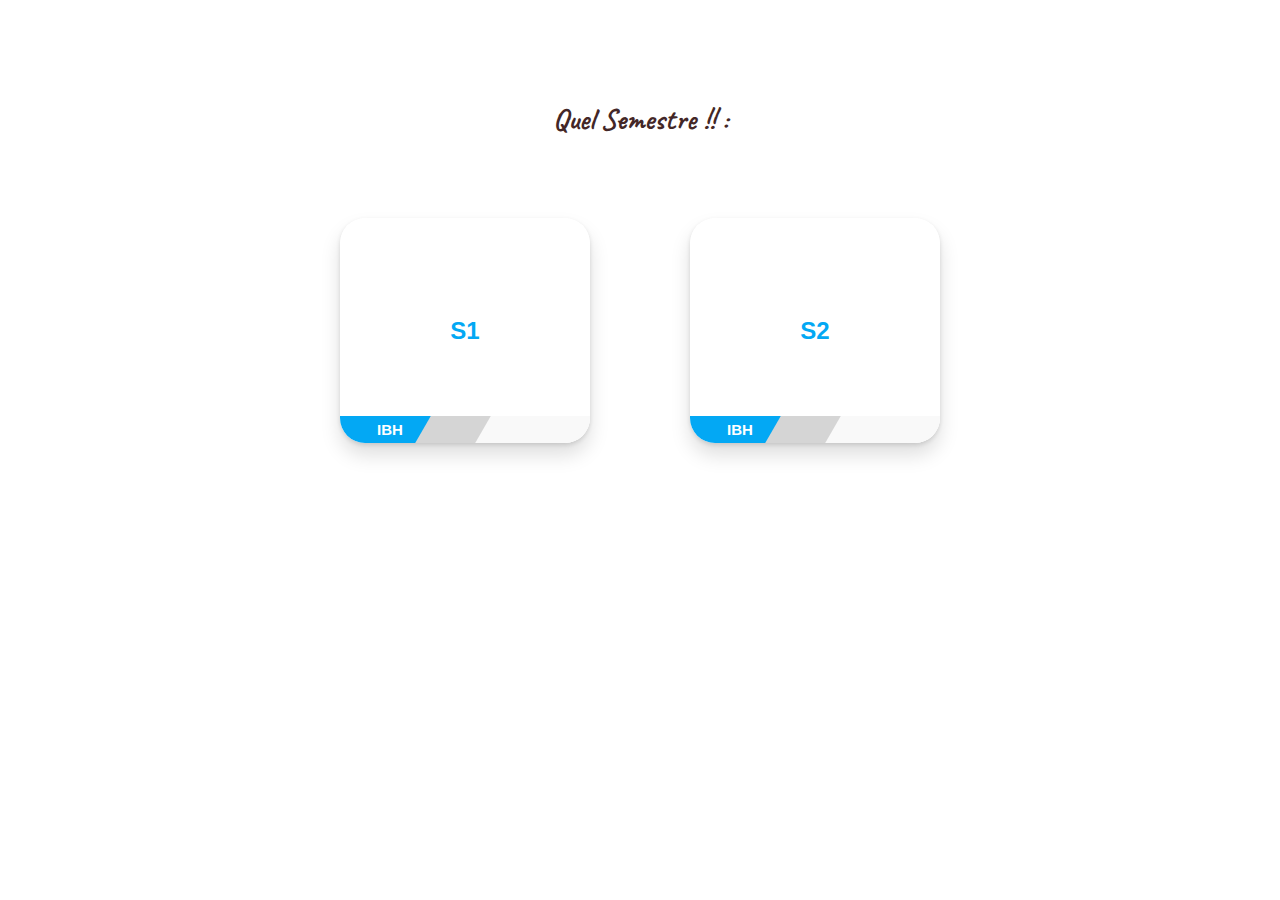
<file: New folder/S2/SemestreIBH.html>
<!DOCTYPE html>
<html lang="en">
  <head>
    <meta charset="UTF-8" />
    <!--  ########################### -->
    <link rel="preconnect" href="https://fonts.googleapis.com" />
    <link rel="preconnect" href="https://fonts.gstatic.com" crossorigin />
    <link
      href="https://fonts.googleapis.com/css2?family=Caveat:wght@700&display=swap"
      rel="stylesheet"
    />
    <!--  ########################### -->
    <link rel="shortcut icon" type="x-icon" href="icons8-university-96.png" />
    <meta name="viewport" content="width=device-width, initial-scale=1.0" />
    <link rel="stylesheet" href="index.css" />
    <link rel="stylesheet" href="/New folder/all.min.css" />
    <title>Calculator</title>
  </head>
  <body>
    <div class="top">
      <h3>Quel Semestre !! :</h3>
    </div>
    <div class="grid6">
      <a href="/New folder/S1/Calc_IBH.html" style="text-decoration: none">
        <div class="card40">
          <div class="up">
            <h2>S1</h2>
            <div class="down">
              <p>IBH</p>
            </div>
          </div>
        </div>
      </a>
      <a href="Calc_IBH_S2.html" style="text-decoration: none">
        <div class="card40">
          <div class="up">
            <h2>S2</h2>
            <div class="down">
              <p>IBH</p>
            </div>
          </div>
        </div></a
      >
    </div>
  </body>
</html>
</file>
<file: New folder/S2/index.css>
* {
  margin: 0;
  padding: 0;
  box-sizing: border-box;
  font-family: "Cairo", sans-serif;
}

.top {
  margin-top: 100px;
  text-align: center;
  display: block;
}
.top h3 {
  font-size: 30px;
  font-weight: bold;
  margin-bottom: 30px;
  color: rgb(67, 39, 39);
  font-family: "Caveat", cursive;
}

.grid6 {
  display: grid;
  grid-template-columns: repeat(2, 1fr);
  width: 700px;
  height: 300px;
  gap: 100px;
  padding: 50px;
  margin: 10px auto;
}
.grid6 a .card40 {
  position: relative;
  box-shadow: 0 12px 20px 0 rgb(0 0 0 / 13%), 0 2px 4px 0 rgb(0 0 0 / 12%);
  transition-duration: 0.4s;
  overflow: hidden;
  border-radius: 25px;
}
.grid6 a .card40::after {
  position: absolute;
  content: "";
  height: 2px;
  top: 0;
  transition: 0.4s;
  width: 0%;
  right: 50%;
  transform: translate(50%, -50%);
  background-color: #03a8f4;
}
.grid6 a .card40:hover::after {
  width: 100%;
}
.grid6 a .card40:hover {
  margin-top: -14px;
  margin-bottom: 14px;
}
.up {
  width: 100%;
  height: 225px;
  color: white;
  background-color: white;
  text-align: center;
  display: grid;
  place-content: center;
  border-radius: 25px;
}
.up i {
  font-size: 60px;
  color: #d5d5d5;
}
.up h2 {
  color: #03a8f4;
  margin: 10px;
}
.down {
  position: absolute;
  bottom: 0;
  width: 100%;
  display: flex;
  background-color: #f9f9f9;
  color: #03a8f4;
  justify-content: space-between;
  padding-right: 15px;
  align-items: center;
}
.down p:first-of-type {
  font-size: 15px;
  margin: 0;
  padding: 5px;
  color: white;
  background-color: #03a8f4;
  width: 100px;
  font-weight: bold;
  position: relative;
}
.down p:first-of-type::after {
  position: absolute;
  content: "";
  height: 100%;
  width: 60px;
  right: -43px;
  top: 0;
  background-color: #d5d5d5;
  transform: skew(-30deg);
}
@media (min-width: 0px) and (max-width: 768px) {
  .grid6 {
    display: grid;
    grid-template-columns: repeat(1, 1fr);
    grid-template-rows: repeat(2, 1fr);
    width: 350px;
    height: 350px;
    padding: 50px;
    margin-bottom: 40px;
  }
  .up {
    height: 225px;
    margin: 10px auto;
  }
  html {
    overflow-x: hidden;
  }
  body {
    height: 110vh;
  }
}
</file>
<file: New folder/S1/calc.css>
body {
  margin: 0;
  padding: 0;
  box-sizing: border-box;
  font-family: "Poppins", sans-serif;
}
:root {
  color-scheme: light;
}
.top {
  text-align: center;
  display: block;
}
.top i {
  color: hsl(180, 62%, 55%);
}
.top h3 {
  font-size: 32px;
  font-weight: lighter;
  margin-bottom: 0px;
  margin-top: 10px;
}
.top h1 {
  color: hsl(234, 12%, 34%);
  margin-top: 0px;
}
.backshit {
  background-image: url(bg-stars.svg);
}
.top p {
  color: hsl(229, 6%, 66%);
  padding: 15px;
}
.highth {
  position: relative;
  display: flex;
  justify-content: center;
  height: 90px;
}
.icon {
  display: flex;
  justify-content: center;
  margin-top: 20px;
  color: hsl(180, 62%, 55%);
  animation-name: down;
  animation-duration: 2s;
  animation-iteration-count: infinite;
  animation-timing-function: ease;
}
.icon i {
  font-size: 30px;
}
@keyframes down {
  50% {
    margin-top: 60px;
  }
}
.allxi {
  margin-top: 50px;
  display: grid;
  grid-template-columns: repeat(3, 1fr);
}
i {
  font-size: 40px;
  margin-top: 20px;
}

.allxi h3 {
  color: hsl(234, 12%, 34%);
}
.allxi p {
  color: hsl(229, 6%, 66%);
}
.card,
.cardx {
  width: 80%;
  min-height: 225px;
  padding: 20px;
  box-shadow: 0px 0.1px 6px #00000057;
  border-top: 3px solid hsl(180, 62%, 55%);
  border-radius: 10px;
  margin: 15px auto;
  text-align: center;
  background-color: white;
  position: relative;
  opacity: 0;
  filter: blur(4px);
  transform: translateX(-0%);
  transition: all 0.2s;
}

.show {
  opacity: 1;
  filter: blur(0);
  transform: translateX(0);
}

.card input,
.cardx input {
  outline: none;
  border: none;
  background-color: #eee;
  border-radius: 25px;
  padding-left: 10px;
  height: 20px;
  width: 60%;
  margin: auto;
  margin-top: 5px;
}
.card input:focus,
.cardx input:focus {
  border: 1px solid hsla(180, 62%, 55%, 0.477);
  height: 18px;
}
.calcin,
.calcinx {
  display: flex;
  justify-content: center;
}
.calcin input {
  background-color: hsl(180, 62%, 55%);
  color: black;
}
.tables10 {
  box-shadow: 0px 0.1px 6px #00000015;
}
.calcinx input {
  background-color: hsl(180, 62%, 55%);
  color: black;
  position: relative;
}

.calcin input,
.calcinx input {
  border: none;
  width: 100px;
  height: 50px;
  margin: 20px;
  margin-bottom: 5px;
  border-radius: 25px;
  font-size: 15px;
  font-weight: bold;
}
/* .card11m:hover ul li {
  display: inline;
} */
ul {
  display: none;
  animation-name: media;
  animation-duration: 1s;
}
span {
  margin-left: 10px;
}
ul li {
  padding: 10px;
  font-size: 17px;
  color: hsl(33, 6%, 66%);
  transition-duration: 1s;
}
@keyframes media {
  0% {
    opacity: 0;
  }
  100% {
    opacity: 1;
  }
}
.calcin input:hover,
.calcinx input:hover {
  background-color: hsl(180, 43%, 14%);
  color: #fff;
  cursor: pointer;
}
.result {
  /* text-align: center; */
  text-align: center;
  margin: 10px auto;
  width: 300px;
  min-height: 50px;
  padding: 10px 20px;
  box-shadow: 0px 0.1px 6px #00000057;
  border-radius: 10px;
  background-color: white;
  border-top: 3px solid hsl(0, 62%, 55%);
}

.result h2 {
  color: #e5383b;
}
.card2 {
  display: flex;
  flex-direction: column;
  padding: 20px 50px;
  position: relative;
  justify-content: flex-start;
  align-content: stretch;

  margin: 10px 20px;
}
.card2:not(:first-of-type) {
  border-top: 1px solid rgba(0, 0, 0, 0.2);
}
.card10m p:first-of-type,
.card11m p:first-of-type,
.card12m p:first-of-type,
.card13m p:first-of-type,
.card14m p:first-of-type {
  font-weight: bold;
  font-size: 20px;
  color: hsl(234, 12%, 34%);
  cursor: pointer;
}
.card10m p:last-of-type,
.card11m p:last-of-type,
.card12m p:last-of-type,
.card13m p:last-of-type,
.card14m p:last-of-type {
  font-size: 20px;
  font-weight: bold;
  color: green;
}
.card11m,
.card12m,
.card13m,
.card10m,
.card14m {
  position: relative;
  margin-left: 40px;
  display: flex;
  justify-content: space-between;
  align-items: center;
  width: 100%;
}
.card10m::after {
  content: "";
  height: 100%;
  width: 2px;
  background-color: #0075ff;
  left: -15px;
  top: 0;
  position: absolute;
}
.card10m::before {
  background-color: #0075ff;
  content: "";
  height: 15px;
  width: 15px;
  left: -40px;
  border-radius: 50%;
  top: 50%;
  position: absolute;
  transform: translate(-50%, -50%);
}
.card11m::before {
  background-color: #22c55e;
  content: "";
  height: 15px;
  width: 15px;
  left: -40px;
  border-radius: 50%;
  top: 50%;
  position: absolute;
  transform: translate(-50%, -50%);
}
.card12m::before {
  background-color: #f59e0b;
  content: "";
  height: 15px;
  width: 15px;
  left: -40px;
  border-radius: 50%;
  top: 50%;
  position: absolute;
  transform: translate(-50%, -50%);
}
.card13m::before {
  background-color: red;
  content: "";
  height: 15px;
  width: 15px;
  left: -40px;
  border-radius: 50%;
  top: 50%;
  position: absolute;
  transform: translate(-50%, -50%);
}
.card14m::before {
  background-color: purple;
  content: "";
  height: 15px;
  width: 15px;
  left: -40px;
  border-radius: 50%;
  top: 50%;
  position: absolute;
  transform: translate(-50%, -50%);
}
.card11m::after {
  content: "";
  height: 100%;
  width: 2px;
  background-color: #22c55e;
  left: -15px;
  top: 0;
  position: absolute;
}
.card12m::after {
  content: "";
  height: 100%;
  width: 2px;
  background-color: #f59e0b;
  left: -15px;
  top: 0;
  position: absolute;
}
.card13m::after {
  content: "";
  height: 100%;
  width: 2px;
  background-color: red;
  left: -15px;
  top: 0;
  position: absolute;
}
.card14m::after {
  content: "";
  height: 100%;
  width: 2px;
  background-color: purple;
  left: -15px;
  top: 0;
  position: absolute;
}
/* HTML: <div class="loader"></div> */
.loader {
  width: 100px;
  aspect-ratio: 4;
  --_g: no-repeat
    radial-gradient(circle closest-side, rgb(0, 125, 139) 90%, #0000);
  background: var(--_g) 0% 50%, var(--_g) 50% 50%, var(--_g) 100% 50%;
  background-size: calc(100% / 3) 100%;
  animation: l7 1s infinite linear;
  position: fixed;
  transform: translate(-50%, -50%);
  top: 50%;
  left: 50%;
  display: none;
}
@keyframes l7 {
  33% {
    background-size: calc(100% / 3) 0%, calc(100% / 3) 100%, calc(100% / 3) 100%;
  }
  50% {
    background-size: calc(100% / 3) 100%, calc(100% / 3) 0%, calc(100% / 3) 100%;
  }
  66% {
    background-size: calc(100% / 3) 100%, calc(100% / 3) 100%, calc(100% / 3) 0%;
  }
}

@media (min-width: 0px) and (max-width: 768px) {
  .allxi {
    display: grid;
    grid-template-columns: repeat(1, 1fr);
    gap: 0;
    height: auto;
  }
  .top {
    padding-left: 15px;
    padding-right: 15px;
  }
  .card2 {
    display: flex;
    padding: 20px;
    position: relative;
    flex-direction: column;
    justify-content: flex-start;
    align-content: stretch;
  }
  .card11m,
  .card12m,
  .card13m,
  .card14m,
  .card10m {
    width: 85%;
  }
}
@media (min-width: 450px) and (max-width: 768px) {
  .card,
  .cardx {
    width: 65%;
    min-height: 225px;
    padding: 20px;
    box-shadow: 0px 0.1px 6px #00000057;
    border-top: 3px solid hsl(180, 62%, 55%);
    border-radius: 10px;
    margin: 15px auto;
    text-align: center;
    background-color: white;
    position: relative;
  }
}
@media (min-width: 768px) and (max-width: 1200px) {
  .allxi {
    display: grid;
    grid-template-columns: repeat(2, 1fr);
    grid-template-rows: repeat(0, 1fr);
    gap: 0;
    height: auto;
  }
  .cardv {
    display: none;
  }
  .card2 {
    display: flex;
    align-items: baseline;
    position: relative;
    flex-direction: column;
    justify-content: flex-start;
    align-content: stretch;
  }
}

#erreur {
  text-align: center;
  margin: 0 auto;
  color: red;
  text-transform: capitalize;
  display: none;
  font-size: 14px;
}
#FLMS {
  font-size: 10px;
}
</file>
<file: New folder/S1/details.css>
* {
  margin: 0;
  padding: 10px;
  box-sizing: border-box;
  font-family: "Poppins", sans-serif;
  text-align: center;
}

h2 {
  color: red;
}
h3 {
  color: blue;
}
span {
  color: red;
}
</file>
<file: New folder/S2/calc.css>
body {
  margin: 0;
  padding: 0;
  box-sizing: border-box;
  font-family: "Poppins", sans-serif;
}
:root {
  color-scheme: light;
}
.top {
  text-align: center;
  display: block;
}
.top i {
  color: hsl(180, 62%, 55%);
}
.top h3 {
  font-size: 32px;
  font-weight: lighter;
  margin-bottom: 0px;
  margin-top: 10px;
}
.top h1 {
  color: hsl(234, 12%, 34%);
  margin-top: 0px;
}
.backshit {
  background-image: url(bg-stars.svg);
}
.top p {
  color: hsl(229, 6%, 66%);
  padding: 15px;
}
.highth {
  position: relative;
  display: flex;
  justify-content: center;
  height: 90px;
}
.icon {
  display: flex;
  justify-content: center;
  margin-top: 20px;
  color: hsl(180, 62%, 55%);
  animation-name: down;
  animation-duration: 2s;
  animation-iteration-count: infinite;
  animation-timing-function: ease;
}
.icon i {
  font-size: 30px;
}
@keyframes down {
  50% {
    margin-top: 60px;
  }
}
.allxi {
  margin-top: 50px;
  display: grid;
  grid-template-columns: repeat(3, 1fr);
}
i {
  font-size: 40px;
  margin-top: 20px;
}

.allxi h3 {
  color: hsl(234, 12%, 34%);
}
.allxi p {
  color: hsl(229, 6%, 66%);
}
.card,
.cardx {
  width: 80%;
  min-height: 225px;
  padding: 20px;
  box-shadow: 0px 0.1px 6px #00000057;
  border-top: 3px solid hsl(180, 62%, 55%);
  border-radius: 10px;
  margin: 15px auto;
  text-align: center;
  background-color: white;
  position: relative;
  opacity: 0;
  filter: blur(4px);
  transform: translateX(-0%);
  transition: all 0.2s;
}

.show {
  opacity: 1;
  filter: blur(0);
  transform: translateX(0);
}

.card input,
.cardx input {
  outline: none;
  border: none;
  background-color: #eee;
  border-radius: 25px;
  padding-left: 10px;
  height: 20px;
  width: 60%;
  margin: auto;
  margin-top: 5px;
}
.card input:focus,
.cardx input:focus {
  border: 1px solid hsla(180, 62%, 55%, 0.477);
  height: 18px;
}
.calcin,
.calcinx {
  display: flex;
  justify-content: center;
}
.calcin input {
  background-color: hsl(180, 62%, 55%);
  color: black;
}
.tables10 {
  box-shadow: 0px 0.1px 6px #00000015;
}
.calcinx input {
  background-color: hsl(180, 62%, 55%);
  color: black;
  position: relative;
}

.calcin input,
.calcinx input {
  border: none;
  width: 100px;
  height: 50px;
  margin: 20px;
  margin-bottom: 5px;
  border-radius: 25px;
  font-size: 15px;
  font-weight: bold;
}
/* .card11m:hover ul li {
  display: inline;
} */
ul {
  display: none;
  animation-name: media;
  animation-duration: 1s;
}
span {
  margin-left: 10px;
}
ul li {
  padding: 10px;
  font-size: 17px;
  color: hsl(33, 6%, 66%);
  transition-duration: 1s;
}
@keyframes media {
  0% {
    opacity: 0;
  }
  100% {
    opacity: 1;
  }
}
.calcin input:hover,
.calcinx input:hover {
  background-color: hsl(180, 43%, 14%);
  color: #fff;
  cursor: pointer;
}
.result {
  /* text-align: center; */
  text-align: center;
  margin: 10px auto;
  width: 300px;
  min-height: 50px;
  padding: 10px 20px;
  box-shadow: 0px 0.1px 6px #00000057;
  border-radius: 10px;
  background-color: white;
  border-top: 3px solid hsl(0, 62%, 55%);
}

.result h2 {
  color: #e5383b;
}
.card2 {
  display: flex;
  flex-direction: column;
  padding: 20px 50px;
  position: relative;
  justify-content: flex-start;
  align-content: stretch;

  margin: 10px 20px;
}
.card2:not(:first-of-type) {
  border-top: 1px solid rgba(0, 0, 0, 0.2);
}
.card10m p:first-of-type,
.card11m p:first-of-type,
.card12m p:first-of-type,
.card13m p:first-of-type,
.card14m p:first-of-type {
  font-weight: bold;
  font-size: 20px;
  color: hsl(234, 12%, 34%);
  cursor: pointer;
}
.card10m p:last-of-type,
.card11m p:last-of-type,
.card12m p:last-of-type,
.card13m p:last-of-type,
.card14m p:last-of-type {
  font-size: 20px;
  font-weight: bold;
  color: green;
}
.card11m,
.card12m,
.card13m,
.card10m,
.card14m {
  position: relative;
  margin-left: 40px;
  display: flex;
  justify-content: space-between;
  align-items: center;
  width: 100%;
}
.card10m::after {
  content: "";
  height: 100%;
  width: 2px;
  background-color: #0075ff;
  left: -15px;
  top: 0;
  position: absolute;
}
.card10m::before {
  background-color: #0075ff;
  content: "";
  height: 15px;
  width: 15px;
  left: -40px;
  border-radius: 50%;
  top: 50%;
  position: absolute;
  transform: translate(-50%, -50%);
}
.card11m::before {
  background-color: #22c55e;
  content: "";
  height: 15px;
  width: 15px;
  left: -40px;
  border-radius: 50%;
  top: 50%;
  position: absolute;
  transform: translate(-50%, -50%);
}
.card12m::before {
  background-color: #f59e0b;
  content: "";
  height: 15px;
  width: 15px;
  left: -40px;
  border-radius: 50%;
  top: 50%;
  position: absolute;
  transform: translate(-50%, -50%);
}
.card13m::before {
  background-color: red;
  content: "";
  height: 15px;
  width: 15px;
  left: -40px;
  border-radius: 50%;
  top: 50%;
  position: absolute;
  transform: translate(-50%, -50%);
}
.card14m::before {
  background-color: purple;
  content: "";
  height: 15px;
  width: 15px;
  left: -40px;
  border-radius: 50%;
  top: 50%;
  position: absolute;
  transform: translate(-50%, -50%);
}
.card11m::after {
  content: "";
  height: 100%;
  width: 2px;
  background-color: #22c55e;
  left: -15px;
  top: 0;
  position: absolute;
}
.card12m::after {
  content: "";
  height: 100%;
  width: 2px;
  background-color: #f59e0b;
  left: -15px;
  top: 0;
  position: absolute;
}
.card13m::after {
  content: "";
  height: 100%;
  width: 2px;
  background-color: red;
  left: -15px;
  top: 0;
  position: absolute;
}
.card14m::after {
  content: "";
  height: 100%;
  width: 2px;
  background-color: purple;
  left: -15px;
  top: 0;
  position: absolute;
}
/* HTML: <div class="loader"></div> */
.loader {
  width: 100px;
  aspect-ratio: 4;
  --_g: no-repeat
    radial-gradient(circle closest-side, rgb(0, 125, 139) 90%, #0000);
  background: var(--_g) 0% 50%, var(--_g) 50% 50%, var(--_g) 100% 50%;
  background-size: calc(100% / 3) 100%;
  animation: l7 1s infinite linear;
  position: fixed;
  transform: translate(-50%, -50%);
  top: 50%;
  left: 50%;
  display: none;
}
@keyframes l7 {
  33% {
    background-size: calc(100% / 3) 0%, calc(100% / 3) 100%, calc(100% / 3) 100%;
  }
  50% {
    background-size: calc(100% / 3) 100%, calc(100% / 3) 0%, calc(100% / 3) 100%;
  }
  66% {
    background-size: calc(100% / 3) 100%, calc(100% / 3) 100%, calc(100% / 3) 0%;
  }
}

@media (min-width: 0px) and (max-width: 768px) {
  .allxi {
    display: grid;
    grid-template-columns: repeat(1, 1fr);
    gap: 0;
    height: auto;
  }
  .top {
    padding-left: 15px;
    padding-right: 15px;
  }
  .card2 {
    display: flex;
    padding: 20px;
    position: relative;
    flex-direction: column;
    justify-content: flex-start;
    align-content: stretch;
  }
  .card11m,
  .card12m,
  .card13m,
  .card14m,
  .card10m {
    width: 85%;
  }
}
@media (min-width: 450px) and (max-width: 768px) {
  .card,
  .cardx {
    width: 65%;
    min-height: 225px;
    padding: 20px;
    box-shadow: 0px 0.1px 6px #00000057;
    border-top: 3px solid hsl(180, 62%, 55%);
    border-radius: 10px;
    margin: 15px auto;
    text-align: center;
    background-color: white;
    position: relative;
  }
}
@media (min-width: 768px) and (max-width: 1200px) {
  .allxi {
    display: grid;
    grid-template-columns: repeat(2, 1fr);
    grid-template-rows: repeat(0, 1fr);
    gap: 0;
    height: auto;
  }
  .cardv {
    display: none;
  }
  .card2 {
    display: flex;
    align-items: baseline;
    position: relative;
    flex-direction: column;
    justify-content: flex-start;
    align-content: stretch;
  }
}

#erreur {
  text-align: center;
  margin: 0 auto;
  color: red;
  text-transform: capitalize;
  display: none;
  font-size: 14px;
}
#FLMS {
  font-size: 10px;
}
</file>
